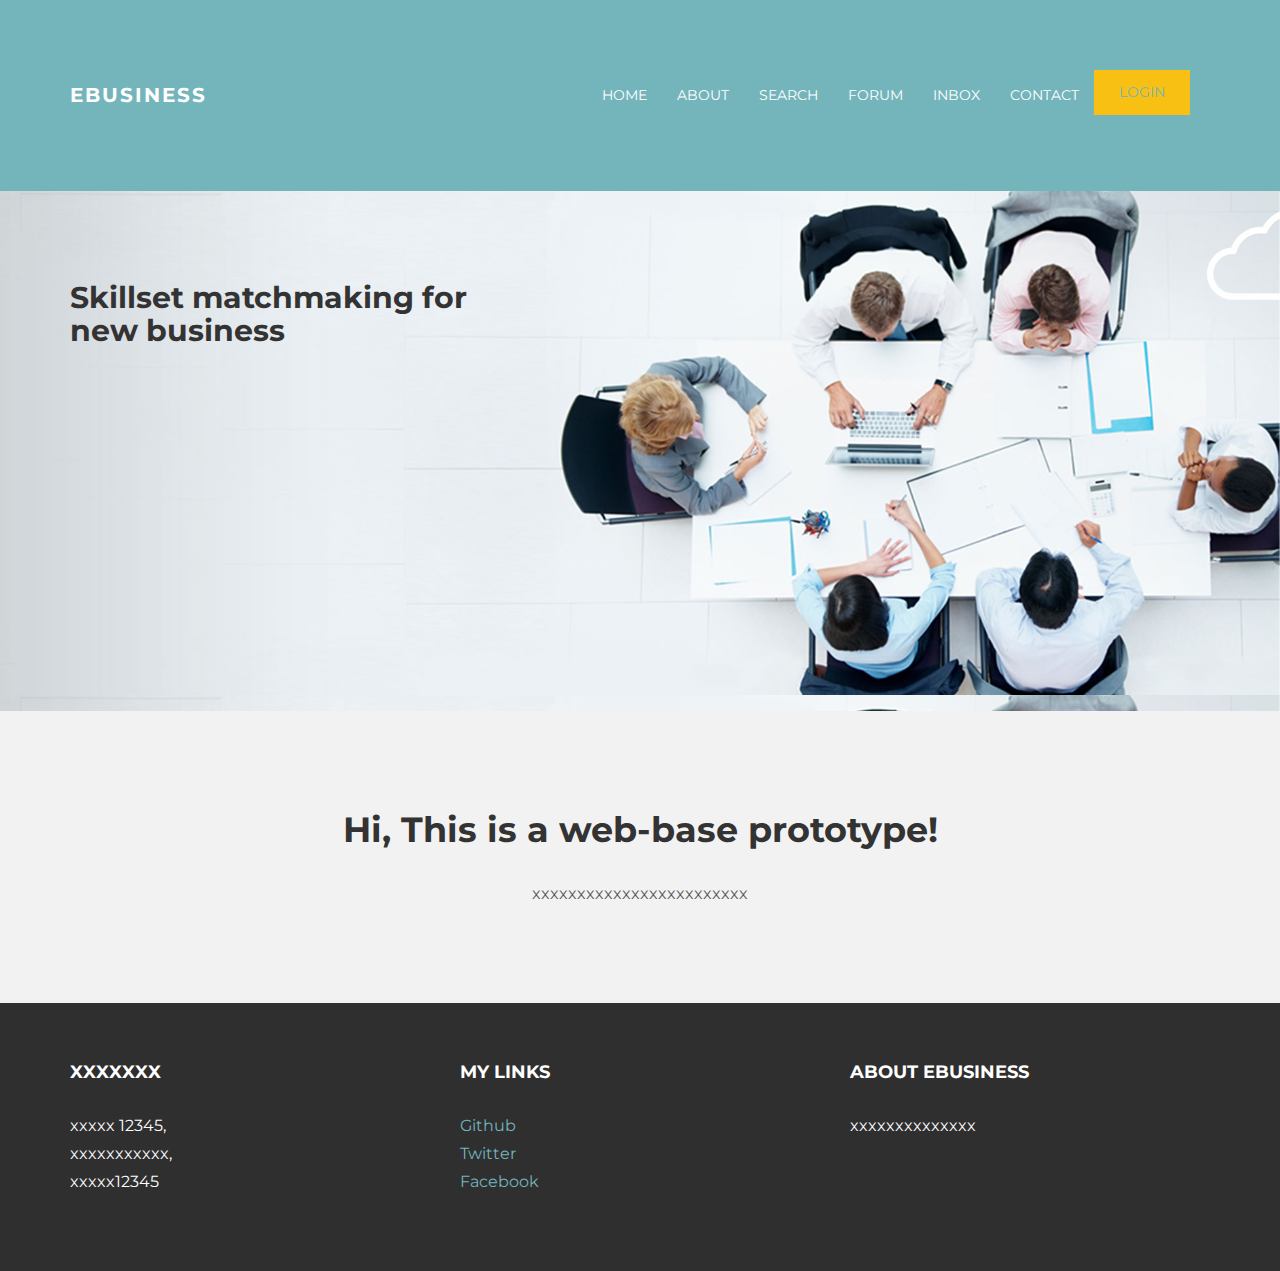
<file: index.html>
<!DOCTYPE html>
<html lang="en">
  <head>
    <meta charset="utf-8">
    <meta http-equiv="X-UA-Compatible" content="IE=edge">
    <meta name="viewport" content="width=device-width, initial-scale=1.0">
    <meta name="description" content="">
    <meta name="author" content="">
  

    <title>eBusiness - Team HighFive </title>

    <!-- Bootstrap core CSS -->
    <link href="css/bootstrap.css" rel="stylesheet">


    <!-- Custom styles for this template -->
    <link href="css/main.css" rel="stylesheet">
    <link href="css/button.css" rel="stylesheet">
    <link rel="stylesheet" href="css/set_4.css">

    <script src="https://code.jquery.com/jquery-1.10.2.min.js"></script>
    <script src="js/hover.zoom.js"></script>
    <script src="js/hover.zoom.conf.js"></script>

    <!-- HTML5 shim and Respond.js IE8 support of HTML5 elements and media queries -->
    <!--[if lt IE 9]>
      <script src="https://oss.maxcdn.com/libs/html5shiv/3.7.0/html5shiv.js"></script>
      <script src="https://oss.maxcdn.com/libs/respond.js/1.3.0/respond.min.js"></script>
    <![endif]-->
  </head>

  <body>

    <!-- Static navbar -->
    <div class="navbar navbar-inverse navbar-static-top">
      <div class="container">
        <div class="navbar-header">
          <button type="button" class="navbar-toggle" data-toggle="collapse" data-target=".navbar-collapse">
            <span class="icon-bar"></span>
            <span class="icon-bar"></span>
            <span class="icon-bar"></span>
          </button>
          <a class="navbar-brand" href="index.html">eBusiness</a>
        </div>
        <div class="navbar-collapse collapse">
          <ul class="nav navbar-nav navbar-right">
            <li><a href="index.html">Home</a></li>
            <li><a href="about.html">About</a></li>
            <li><a href="search.html">Search</a></li>
            <li><a href="#">Forum</a></li>
            <li><a href="#">Inbox</a></li>
            <li><a href="contact.html">Contact</a></li>
            <li><div class="set_4_button2 raised hoverable">
		  <div class="anim"></div>
		  <span><a href="login.html">Login</a>
		  </span> </div>
		</li>
          </ul>
        </div><!--/.nav-collapse -->

      </div>
    </div>


	<!-- +++++ Welcome Section +++++ -->

	<div id="showPic">
    	<div id="sentence">
    		<h2>Skillset matchmaking for new business</h2>
					
    	</div>
    </div>

	<div id="ww">
	    <div class="container">
			<div class="row">
				<div class="col-lg-8 col-lg-offset-2 centered">
					
					<h1>Hi, This is a web-base prototype!</h1>
					<p>xxxxxxxxxxxxxxxxxxxxxxxx</p>
				
				</div><!-- /col-lg-8 -->
			</div><!-- /row -->
	    </div> <!-- /container -->
	</div><!-- /ww -->
    
	
	
	
	<!-- +++++ Footer Section +++++ -->
	
	<div id="footer">
		<div class="container">
			<div class="row">
				<div class="col-lg-4">
					<h4>XXXXXXX</h4>
					<p>
						xxxxx 12345,<br/>
						xxxxxxxxxxx, <br/>
						xxxxx12345
					</p>
				</div><!-- /col-lg-4 -->
				
				<div class="col-lg-4">
					<h4>My Links</h4>
					<p>
						<a href="#">Github</a><br/>
						<a href="#">Twitter</a><br/>
						<a href="#">Facebook</a>
					</p>
				</div><!-- /col-lg-4 -->
				
				<div class="col-lg-4">
					<h4>About eBusiness</h4>
					<p>xxxxxxxxxxxxxx</p>
				</div><!-- /col-lg-4 -->
			
			</div>
		
		</div>
	</div>
	

    <!-- Bootstrap core JavaScript
    ================================================== -->
    <!-- Placed at the end of the document so the pages load faster -->
    <script src="js/bootstrap.min.js"></script>
  </body>
</html>
</file>
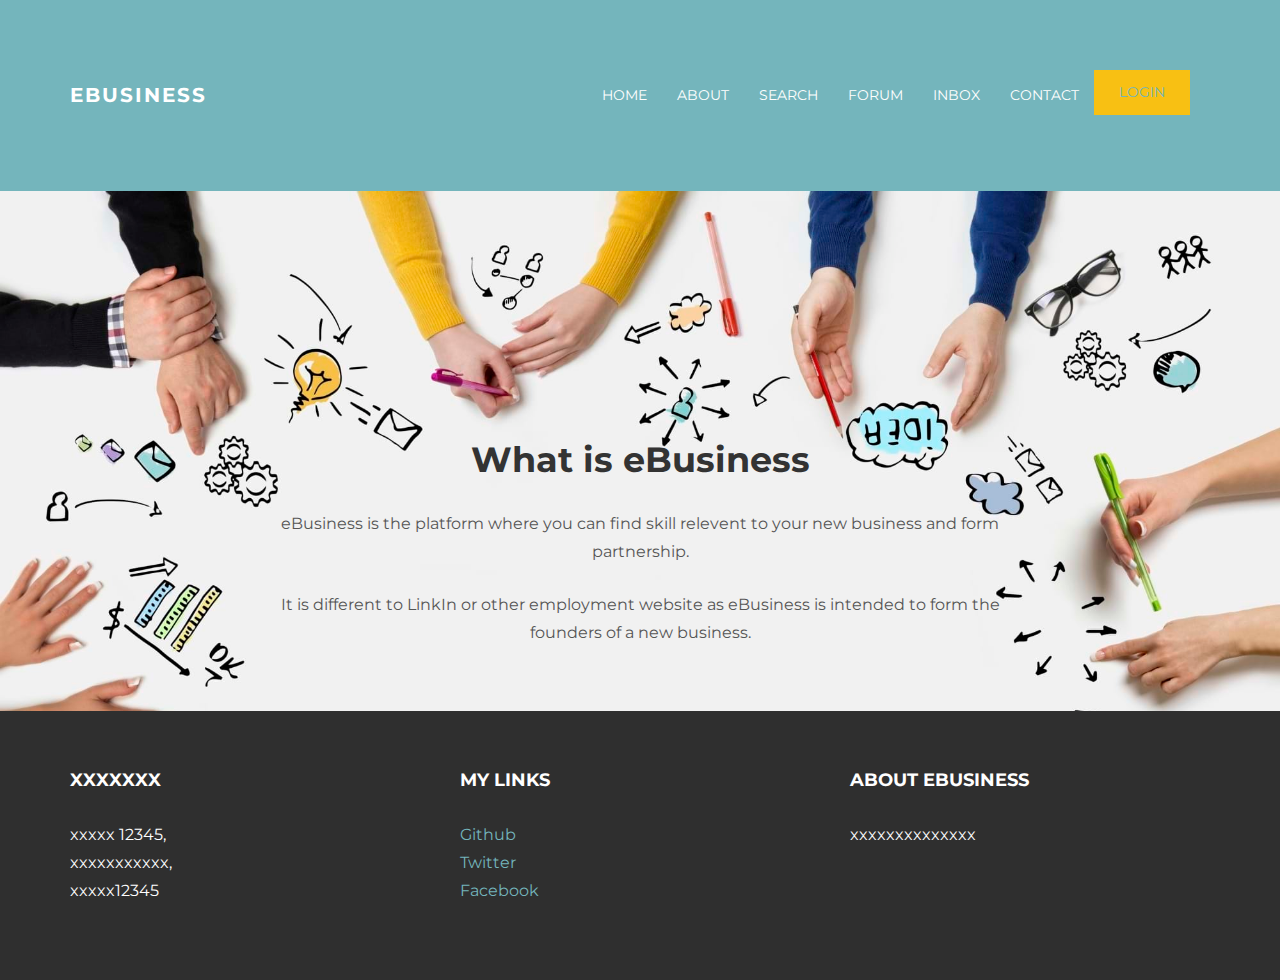
<file: about.html>
<!DOCTYPE html>
<html lang="en">
  <head>
    <meta charset="utf-8">
    <meta http-equiv="X-UA-Compatible" content="IE=edge">
    <meta name="viewport" content="width=device-width, initial-scale=1.0">
    <meta name="description" content="">
    <meta name="author" content="">
  

    <title>About Us </title>

    <!-- Bootstrap core CSS -->
    <link href="css/bootstrap.css" rel="stylesheet">


    <!-- Custom styles for this template -->
    <link href="css/main.css" rel="stylesheet">
    <link href="css/button.css" rel="stylesheet">
    <link rel="stylesheet" href="css/set_4.css">

    <script src="https://code.jquery.com/jquery-1.10.2.min.js"></script>
    <script src="js/hover.zoom.js"></script>
    <script src="js/hover.zoom.conf.js"></script>

    <!-- HTML5 shim and Respond.js IE8 support of HTML5 elements and media queries -->
    <!--[if lt IE 9]>
      <script src="https://oss.maxcdn.com/libs/html5shiv/3.7.0/html5shiv.js"></script>
      <script src="https://oss.maxcdn.com/libs/respond.js/1.3.0/respond.min.js"></script>
    <![endif]-->
  </head>

  <body>

    <!-- Static navbar -->
    <div class="navbar navbar-inverse navbar-static-top">
      <div class="container">
        <div class="navbar-header">
          <button type="button" class="navbar-toggle" data-toggle="collapse" data-target=".navbar-collapse">
            <span class="icon-bar"></span>
            <span class="icon-bar"></span>
            <span class="icon-bar"></span>
          </button>
          <a class="navbar-brand" href="index.html">eBusiness</a>
        </div>
        <div class="navbar-collapse collapse">
          <ul class="nav navbar-nav navbar-right">
            <li><a href="index.html">Home</a></li>
            <li><a href="about.html">About</a></li>
            <li><a href="search.html">Search</a></li>
            <li><a href="#">Forum</a></li>
            <li><a href="#">Inbox</a></li>
            <li><a href="contact.html">Contact</a></li>
            <li><div class="set_4_button2 raised hoverable">
		  <div class="anim"></div>
		  <a href="login.html">Login</a> </div>
		</li>
          </ul>
        </div><!--/.nav-collapse -->

      </div>
    </div>

	<!-- +++++ Welcome Section +++++ -->
	<div id="about">
	    <div class="container">
			<div class="row">
				<div class="col-lg-8 col-lg-offset-2 centered">
					<div style="padding-top: 220px;"></div>
					<h1>What is eBusiness</h1>
					<p>eBusiness is the platform where you can find skill relevent to your new business and form partnership.</p>
					<p>It is different to LinkIn or other employment website as eBusiness is intended to form the founders of a new business.</p>
				
				</div><!-- /col-lg-8 -->
			</div><!-- /row -->
	    </div> <!-- /container -->
	</div><!-- /ww -->
	
	
	
	
	<!-- +++++ Footer Section +++++ -->
	
	<div id="footer">
		<div class="container">
			<div class="row">
				<div class="col-lg-4">
					<h4>XXXXXXX</h4>
					<p>
						xxxxx 12345,<br/>
						xxxxxxxxxxx, <br/>
						xxxxx12345
					</p>
				</div><!-- /col-lg-4 -->
				
				<div class="col-lg-4">
					<h4>My Links</h4>
					<p>
						<a href="#">Github</a><br/>
						<a href="#">Twitter</a><br/>
						<a href="#">Facebook</a>
					</p>
				</div><!-- /col-lg-4 -->
				
				<div class="col-lg-4">
					<h4>About eBusiness</h4>
					<p>xxxxxxxxxxxxxx</p>
				</div><!-- /col-lg-4 -->
			
			</div>
		
		</div>
	</div>
	

    <!-- Bootstrap core JavaScript
    ================================================== -->
    <!-- Placed at the end of the document so the pages load faster -->
    <script src="js/bootstrap.min.js"></script>
  </body>
</html>
</file>
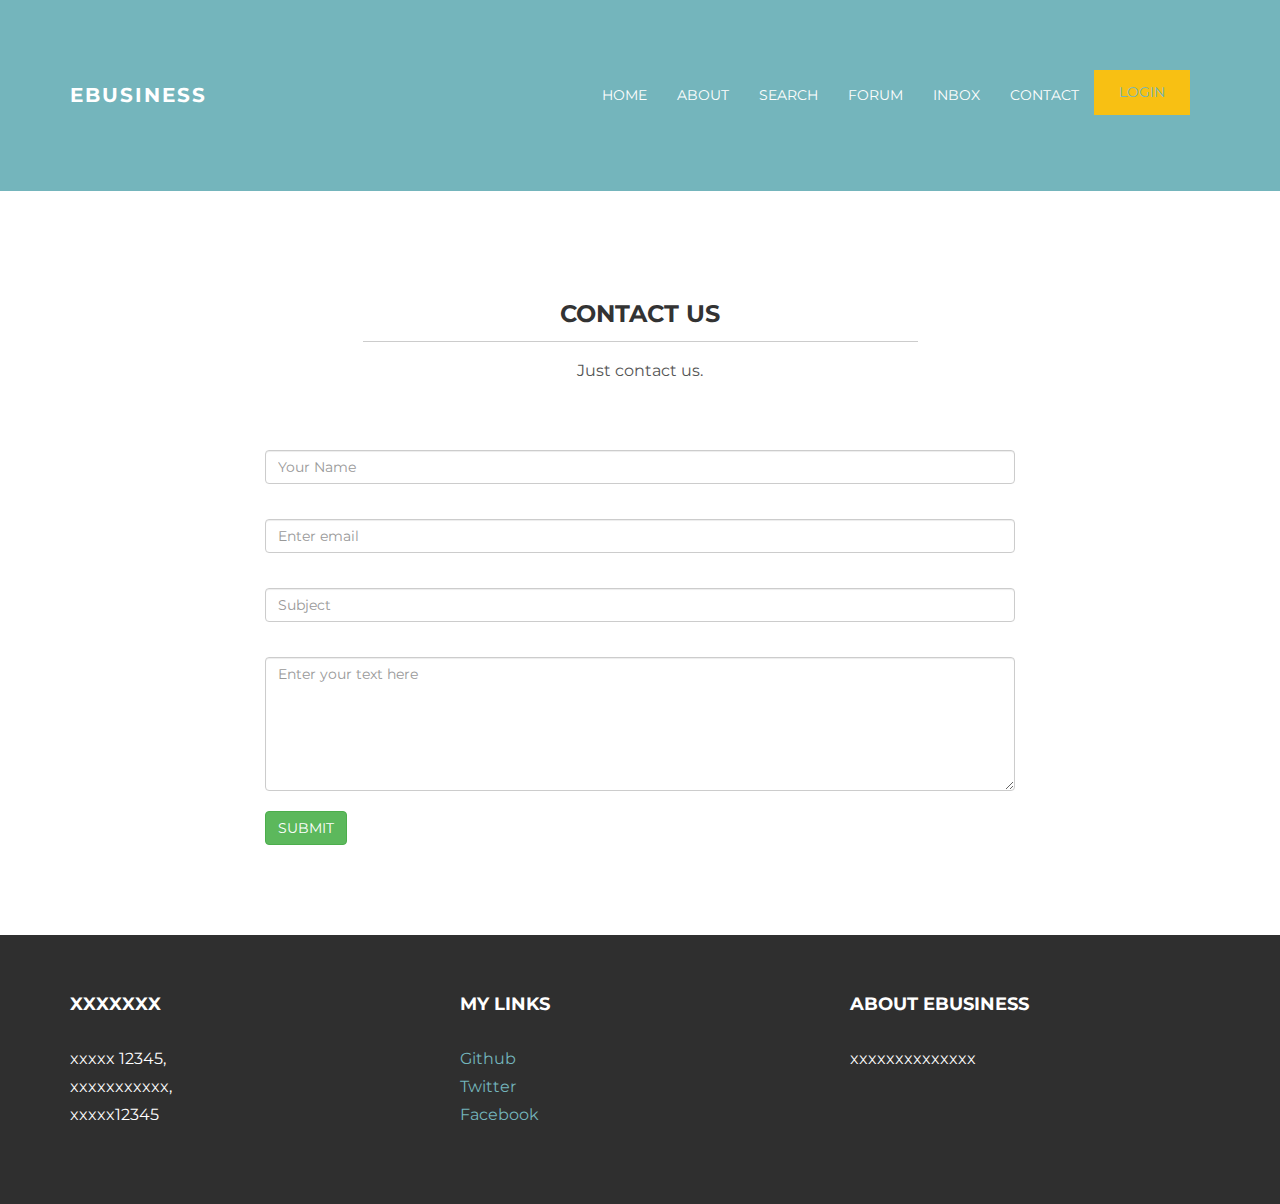
<file: contact.html>
<!DOCTYPE html>
<html lang="en">
  <head>
    <meta charset="utf-8">
    <meta http-equiv="X-UA-Compatible" content="IE=edge">
    <meta name="viewport" content="width=device-width, initial-scale=1.0">
    <meta name="description" content="">
    <meta name="author" content="">
  

    <title>Contact us </title>

    <!-- Bootstrap core CSS -->
    <link href="css/bootstrap.css" rel="stylesheet">


    <!-- Custom styles for this template -->
    <link href="css/main.css" rel="stylesheet">
    <link href="css/button.css" rel="stylesheet">
    <link rel="stylesheet" href="css/set_4.css">

    <script src="https://code.jquery.com/jquery-1.10.2.min.js"></script>
    <script src="js/hover.zoom.js"></script>
    <script src="js/hover.zoom.conf.js"></script>

    <!-- HTML5 shim and Respond.js IE8 support of HTML5 elements and media queries -->
    <!--[if lt IE 9]>
      <script src="https://oss.maxcdn.com/libs/html5shiv/3.7.0/html5shiv.js"></script>
      <script src="https://oss.maxcdn.com/libs/respond.js/1.3.0/respond.min.js"></script>
    <![endif]-->
  </head>

  <body>

    <!-- Static navbar -->
    <div class="navbar navbar-inverse navbar-static-top">
      <div class="container">
        <div class="navbar-header">
          <button type="button" class="navbar-toggle" data-toggle="collapse" data-target=".navbar-collapse">
            <span class="icon-bar"></span>
            <span class="icon-bar"></span>
            <span class="icon-bar"></span>
          </button>
          <a class="navbar-brand" href="index.html">eBusiness</a>
        </div>
        <div class="navbar-collapse collapse">
          <ul class="nav navbar-nav navbar-right">
            <li><a href="index.html">Home</a></li>
            <li><a href="about.html">About</a></li>
            <li><a href="#">Search</a></li>
            <li><a href="#">Forum</a></li>
            <li><a href="#">Inbox</a></li>
            <li><a href="contact.html">Contact</a></li>
            <li><div class="set_4_button2 raised hoverable">
		  <div class="anim"></div>
		  <a href="login.html">Login</a> </div>
		</li>
          </ul>
        </div><!--/.nav-collapse -->

      </div>
    </div>
	
	<!-- +++++ Contact Section +++++ -->
	
	<div class="container pt">
		<div class="row mt">
			<div class="col-lg-6 col-lg-offset-3 centered">
				<h3>CONTACT US</h3>
				<hr>
				<p>Just contact us.</p>
			</div>
		</div>
		<div class="row mt">	
			<div class="col-lg-8 col-lg-offset-2">
				<form role="form">
				  <div class="form-group">
				    <input type="name" class="form-control" id="NameInputEmail1" placeholder="Your Name">
				    <br>
				  </div>
				  <div class="form-group">
				    <input type="email" class="form-control" id="exampleInputEmail1" placeholder="Enter email">
				    <br>
				  </div>
				  <div class="form-group">
				    <input type="email" class="form-control" id="subjectEmail1" placeholder="Subject">
				    <br>
				  </div>
				  <textarea class="form-control" rows="6" placeholder="Enter your text here"></textarea>
				    <br>
				  <button type="submit" class="btn btn-success">SUBMIT</button>
				</form>    			
			</div>
		</div><!-- /row -->
	</div><!-- /container -->
	
	
	<!-- +++++ Footer Section +++++ -->
	
	<div id="footer">
		<div class="container">
			<div class="row">
				<div class="col-lg-4">
					<h4>XXXXXXX</h4>
					<p>
						xxxxx 12345,<br/>
						xxxxxxxxxxx, <br/>
						xxxxx12345
					</p>
				</div><!-- /col-lg-4 -->
				
				<div class="col-lg-4">
					<h4>My Links</h4>
					<p>
						<a href="#">Github</a><br/>
						<a href="#">Twitter</a><br/>
						<a href="#">Facebook</a>
					</p>
				</div><!-- /col-lg-4 -->
				
				<div class="col-lg-4">
					<h4>About eBusiness</h4>
					<p>xxxxxxxxxxxxxx</p>
				</div><!-- /col-lg-4 -->
			
			</div>
		
		</div>
	</div>
	

    <!-- Bootstrap core JavaScript
    ================================================== -->
    <!-- Placed at the end of the document so the pages load faster -->
    <script src="js/bootstrap.min.js"></script>
  </body>
</html>
</file>
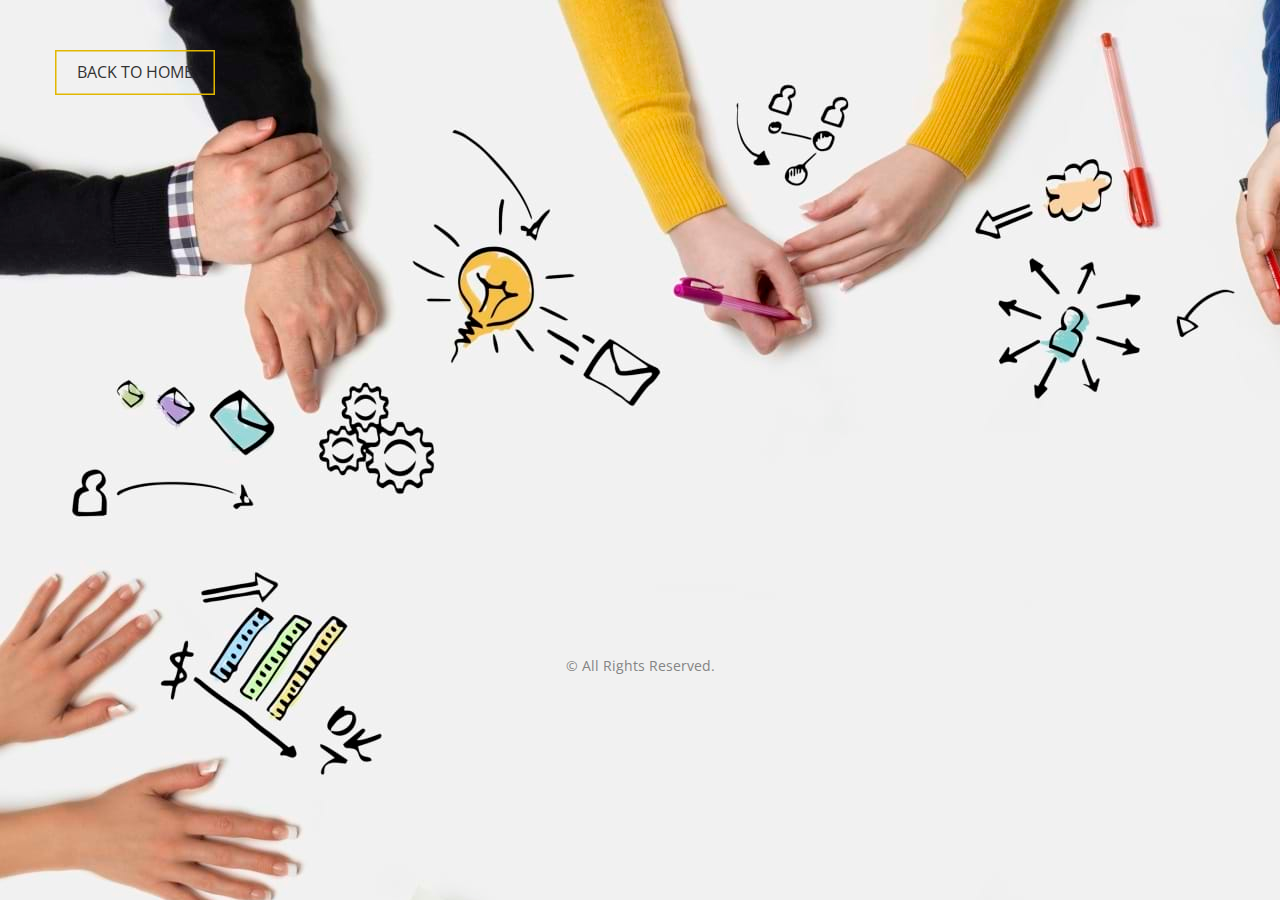
<file: forgot.html>
<!DOCTYPE html>
<!--[if lt IE 7]>      <html class="no-js lt-ie9 lt-ie8 lt-ie7"> <![endif]-->
<!--[if IE 7]>         <html class="no-js lt-ie9 lt-ie8"> <![endif]-->
<!--[if IE 8]>         <html class="no-js lt-ie9"> <![endif]-->
<!--[if gt IE 8]><!--> <html class="no-js"> <!--<![endif]-->
	<head>
	<meta charset="utf-8">
	<meta http-equiv="X-UA-Compatible" content="IE=edge">
	<title>Login</title>
	<meta name="viewport" content="width=device-width, initial-scale=1">
	

  	<!-- Facebook and Twitter integration -->
	<meta property="og:title" content=""/>
	<meta property="og:image" content=""/>
	<meta property="og:url" content=""/>
	<meta property="og:site_name" content=""/>
	<meta property="og:description" content=""/>
	<meta name="twitter:title" content="" />
	<meta name="twitter:image" content="" />
	<meta name="twitter:url" content="" />
	<meta name="twitter:card" content="" />

	<!-- Place favicon.ico and apple-touch-icon.png in the root directory -->

	<link href='https://fonts.googleapis.com/css?family=Open+Sans:400,700,300' rel='stylesheet' type='text/css'>
	
	<link rel="stylesheet" href="css/bootstrap.min.css">
	<link rel="stylesheet" href="css/animate.css">
	<link rel="stylesheet" href="css/style.css">
	<link rel="stylesheet" href="css/set_1.css">


	<!-- Modernizr JS -->
	<script src="js/modernizr-2.6.2.min.js"></script>
	<!-- FOR IE9 below -->
	<!--[if lt IE 9]>
	<script src="js/respond.min.js"></script>
	<![endif]-->

	</head>
	<body class="style-3">

		<div class="container">
			<div class="row">
			<div style="padding-top: 50px; ">
				<div class="container_odd">
	  <div class="set_container"> <a href="index.html" class="set_1_btn Vbtn-1"> <svg>
		<rect x="0" y="0" fill="none" width="100%" height="100%"></rect>
		</svg> Back to Home </a>
			</div>
				<div class="col-md-12 text-center">
					
				</div>
			</div>
			<div class="row">
				<div class="col-md-4 col-md-push-8">
					

					<!-- Start Sign In Form -->
					<form action="#" class="fh5co-form animate-box" data-animate-effect="fadeInRight">
						<h2>Forgot Password</h2>
						<div class="form-group">
							<div class="alert alert-success" role="alert">A email has been sent to your email address.</div>
						</div>
						<div class="form-group">
							<label for="email" class="sr-only">Email</label>
							<input type="email" class="form-control" id="email" placeholder="Email" autocomplete="off">
						</div>
						<div class="form-group">
							<p><a href="login.html">Sign In</a> or <a href="signUp.html">Sign Up</a></p>
						</div>
						<div class="form-group">
							<input type="submit" value="Send Email" class="btn btn-primary">
						</div>
					</form>
					<!-- END Sign In Form -->


				</div>
			</div>
			<div class="row" style="padding-top: 60px; clear: both;">
				<div class="col-md-12 text-center"><p><small>&copy; All Rights Reserved. </p></div>
			</div>
		</div>
	
	<!-- jQuery -->
	<script src="js/jquery.min.js"></script>
	<!-- Bootstrap -->
	<script src="js/bootstrap.min.js"></script>
	<!-- Placeholder -->
	<script src="js/jquery.placeholder.min.js"></script>
	<!-- Waypoints -->
	<script src="js/jquery.waypoints.min.js"></script>
	<!-- Main JS -->
	<script src="js/main.js"></script>

	</body>
</html>
</file>
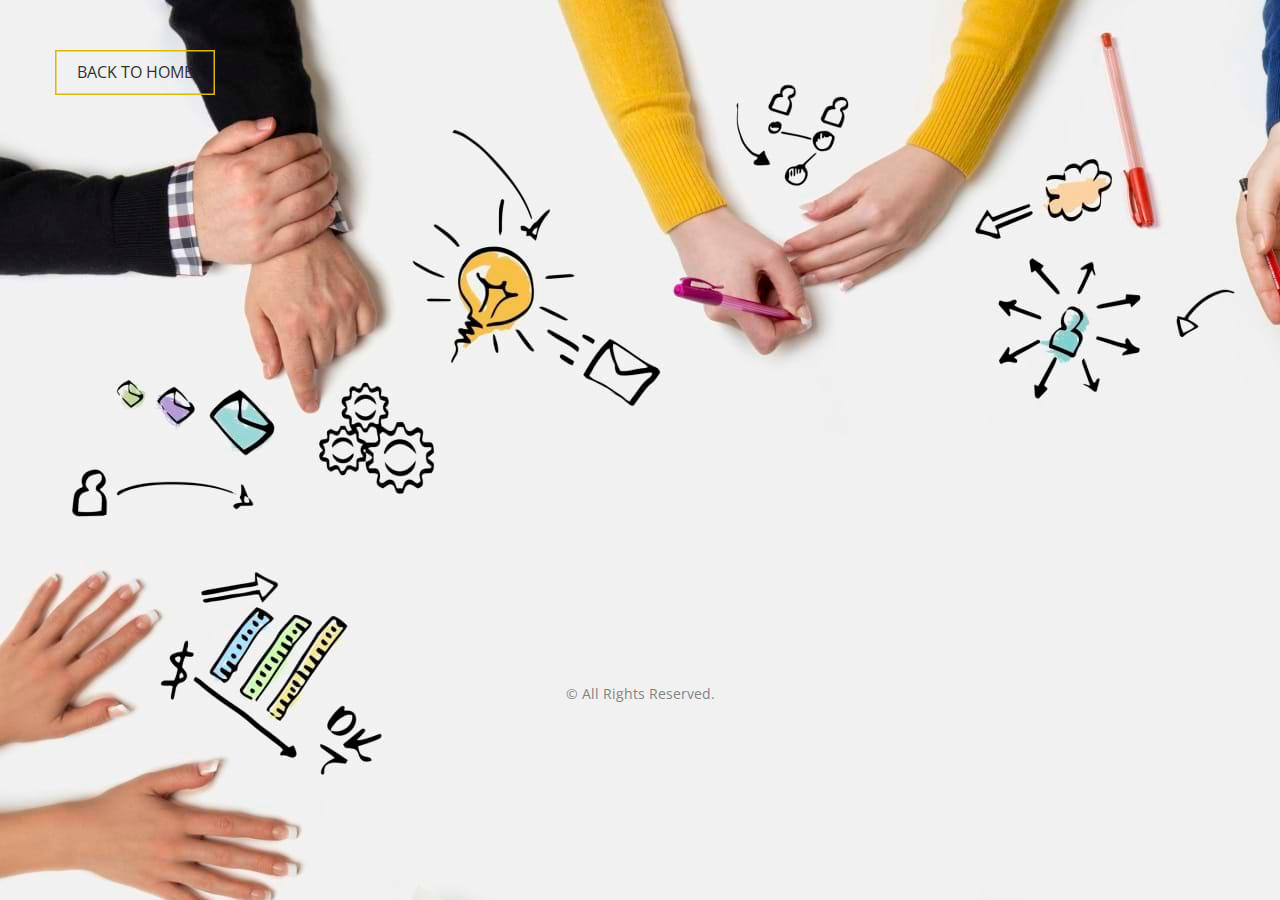
<file: login.html>
<!DOCTYPE html>
<!--[if lt IE 7]>      <html class="no-js lt-ie9 lt-ie8 lt-ie7"> <![endif]-->
<!--[if IE 7]>         <html class="no-js lt-ie9 lt-ie8"> <![endif]-->
<!--[if IE 8]>         <html class="no-js lt-ie9"> <![endif]-->
<!--[if gt IE 8]><!--> <html class="no-js"> <!--<![endif]-->
	<head>
	<meta charset="utf-8">
	<meta http-equiv="X-UA-Compatible" content="IE=edge">
	<title>Login</title>
	<meta name="viewport" content="width=device-width, initial-scale=1">
	

  	<!-- Facebook and Twitter integration -->
	<meta property="og:title" content=""/>
	<meta property="og:image" content=""/>
	<meta property="og:url" content=""/>
	<meta property="og:site_name" content=""/>
	<meta property="og:description" content=""/>
	<meta name="twitter:title" content="" />
	<meta name="twitter:image" content="" />
	<meta name="twitter:url" content="" />
	<meta name="twitter:card" content="" />

	<!-- Place favicon.ico and apple-touch-icon.png in the root directory -->

	<link href='https://fonts.googleapis.com/css?family=Open+Sans:400,700,300' rel='stylesheet' type='text/css'>
	
	<link rel="stylesheet" href="css/bootstrap.min.css">
	<link rel="stylesheet" href="css/animate.css">
	<link rel="stylesheet" href="css/style.css">
	<link rel="stylesheet" href="css/set_1.css">


	<!-- Modernizr JS -->
	<script src="js/modernizr-2.6.2.min.js"></script>
	<!-- FOR IE9 below -->
	<!--[if lt IE 9]>
	<script src="js/respond.min.js"></script>
	<![endif]-->

	</head>
	<body class="style-3">

		<div class="container">
			<div class="row">
			<div style="padding-top: 50px; ">
				<div class="container_odd">
	  <div class="set_container"> <a href="index.html" class="set_1_btn Vbtn-1"> <svg>
		<rect x="0" y="0" fill="none" width="100%" height="100%"></rect>
		</svg> Back to Home </a>
			</div>
				<div class="col-md-12 text-center">
					
				</div>
			</div>
			<div class="row">
				<div class="col-md-4 col-md-push-8">
					

					<!-- Start Sign In Form -->
					<form action="#" class="fh5co-form animate-box" data-animate-effect="fadeInRight">
						<h2>Sign In</h2>
						<div class="form-group">
							<label for="username" class="sr-only">Username</label>
							<input type="text" class="form-control" id="username" placeholder="Username" autocomplete="off">
						</div>
						<div class="form-group">
							<label for="password" class="sr-only">Password</label>
							<input type="password" class="form-control" id="password" placeholder="Password" autocomplete="off">
						</div>
						<div class="form-group">
							<label for="remember"><input type="checkbox" id="remember"> Remember Me</label>
						</div>
						<div class="form-group">
							<p>Not registered? <a href="sign-up3.html">Sign Up</a> | <a href="forgot3.html">Forgot Password?</a></p>
						</div>
						<div class="form-group">
							<input type="submit" value="Sign In" class="btn btn-primary">
						</div>
					</form>
					<!-- END Sign In Form -->


				</div>
			</div>
			<div class="row" style="padding-top: 60px; clear: both;">
				<div class="col-md-12 text-center"><p><small>&copy; All Rights Reserved. </p></div>
			</div>
		</div>
	
	<!-- jQuery -->
	<script src="js/jquery.min.js"></script>
	<!-- Bootstrap -->
	<script src="js/bootstrap.min.js"></script>
	<!-- Placeholder -->
	<script src="js/jquery.placeholder.min.js"></script>
	<!-- Waypoints -->
	<script src="js/jquery.waypoints.min.js"></script>
	<!-- Main JS -->
	<script src="js/main.js"></script>

	</body>
</html>
</file>
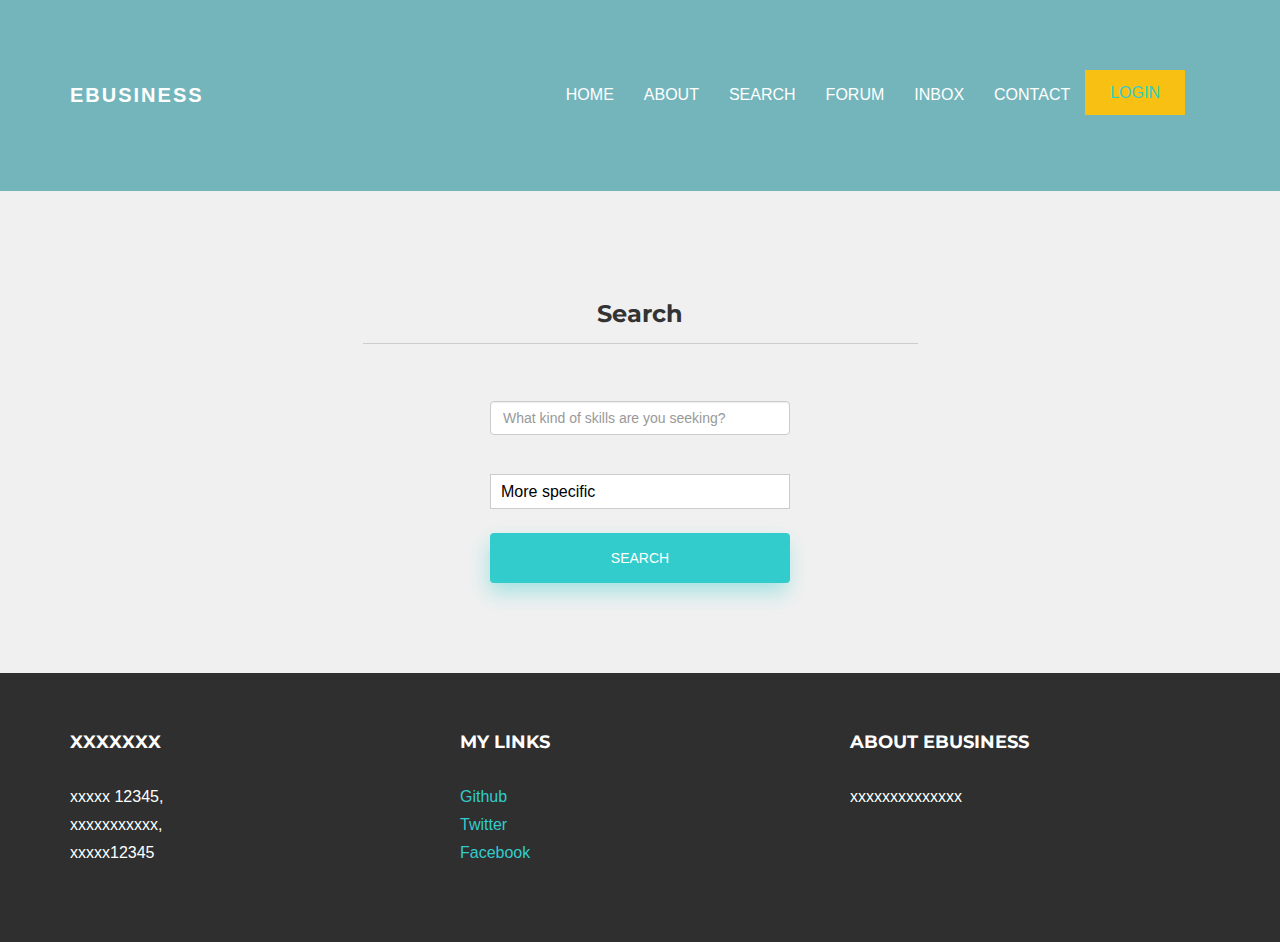
<file: search.html>
<!DOCTYPE html>
<html lang="en">
  <head>
    <meta charset="utf-8">
    <meta http-equiv="X-UA-Compatible" content="IE=edge">
    <meta name="viewport" content="width=device-width, initial-scale=1.0">
    <meta name="description" content="">
    <meta name="author" content="">
  

    <title>Search</title>

    <!-- Bootstrap core CSS -->
    <link href="css/bootstrap.css" rel="stylesheet">


    <!-- Custom styles for this template -->
    <link href="css/main.css" rel="stylesheet">
    <link href="css/button.css" rel="stylesheet">
    <link rel="stylesheet" href="css/set_4.css">
    
	<link rel="stylesheet" href="css/animate.css">
	<link rel="stylesheet" href="css/style.css">
	<link rel="stylesheet" href="css/select.css">

	<link rel="stylesheet" href="css/searchStyle.css">

    <script src="https://code.jquery.com/jquery-1.10.2.min.js"></script>
    <script src="js/hover.zoom.js"></script>
    <script src="js/hover.zoom.conf.js"></script>

    <!-- HTML5 shim and Respond.js IE8 support of HTML5 elements and media queries -->
    <!--[if lt IE 9]>
      <script src="https://oss.maxcdn.com/libs/html5shiv/3.7.0/html5shiv.js"></script>
      <script src="https://oss.maxcdn.com/libs/respond.js/1.3.0/respond.min.js"></script>
    <![endif]-->
  </head>

  <body>

    <!-- Static navbar -->
    <div class="navbar navbar-inverse navbar-static-top">
      <div class="container">
        <div class="navbar-header">
          <button type="button" class="navbar-toggle" data-toggle="collapse" data-target=".navbar-collapse">
            <span class="icon-bar"></span>
            <span class="icon-bar"></span>
            <span class="icon-bar"></span>
          </button>
          <a class="navbar-brand" href="index.html">eBusiness</a>
        </div>
        <div class="navbar-collapse collapse">
          <ul class="nav navbar-nav navbar-right">
            <li><a href="index.html">Home</a></li>
            <li><a href="about.html">About</a></li>
            <li><a href="search.html">Search</a></li>
            <li><a href="#">Forum</a></li>
            <li><a href="#">Inbox</a></li>
            <li><a href="contact.html">Contact</a></li>
            <li><div class="set_4_button2 raised hoverable">
		  <div class="anim"></div>
		  <span><a href="login.html">Login</a>
		  </span> </div>
		</li>
          </ul>
        </div><!--/.nav-collapse -->

      </div>
    </div>
    


<!-- +++++ search Section +++++ -->
	
	<div class="container pt">
		<div class="row mt">
			<div class="col-lg-6 col-lg-offset-3 centered">
				<h3>Search</h3>
				<hr>
			</div>
		</div>
		<div class="row mt">	
			<div class="col-lg-8 col-lg-offset-2">
				<form role="form">
				  <div class="form-group">
				    <input type="name" class="form-control" id="NameInputEmail1" placeholder="What kind of skills are you seeking?"/>
				    <br>
				  </div>
				  <div class="forin-group" style="background: white;">
					<select name="skills" id="parent">
						<option value="non" selected="non" >More specific</option>
    					<option value="Python">Python</option>
    					<option value="Java">Java</option>
    					<option value="C#">C#</option>
    					<option value="C++">C++</option>
    					<option value="Ruby">Ruby</option>
    					<option value="SQL">SQL</option>
					</select>
					<br>
				  </div>
				    <br>
				    <div style="text-align: center;">
				    	<input type="submit" value="SEARCH" class="btn btn-primary" style="width: 100%">
				    </div>
				  
				</form>    			
			</div>
		</div><!-- /row -->
	</div><!-- /container -->


<!-- +++++ Footer Section +++++ -->
	
	<div id="footer">
		<div class="container">
			<div class="row">
				<div class="col-lg-4">
					<h4>XXXXXXX</h4>
					<p>
						xxxxx 12345,<br/>
						xxxxxxxxxxx, <br/>
						xxxxx12345
					</p>
				</div><!-- /col-lg-4 -->
				
				<div class="col-lg-4">
					<h4>My Links</h4>
					<p>
						<a href="#">Github</a><br/>
						<a href="#">Twitter</a><br/>
						<a href="#">Facebook</a>
					</p>
				</div><!-- /col-lg-4 -->
				
				<div class="col-lg-4">
					<h4>About eBusiness</h4>
					<p>xxxxxxxxxxxxxx</p>
				</div><!-- /col-lg-4 -->
			
			</div>
		
		</div>
	</div>
	

    <!-- Bootstrap core JavaScript
    ================================================== -->
    <!-- Placed at the end of the document so the pages load faster -->
    <script src="js/bootstrap.min.js"></script>
  </body>
</html>
</file>
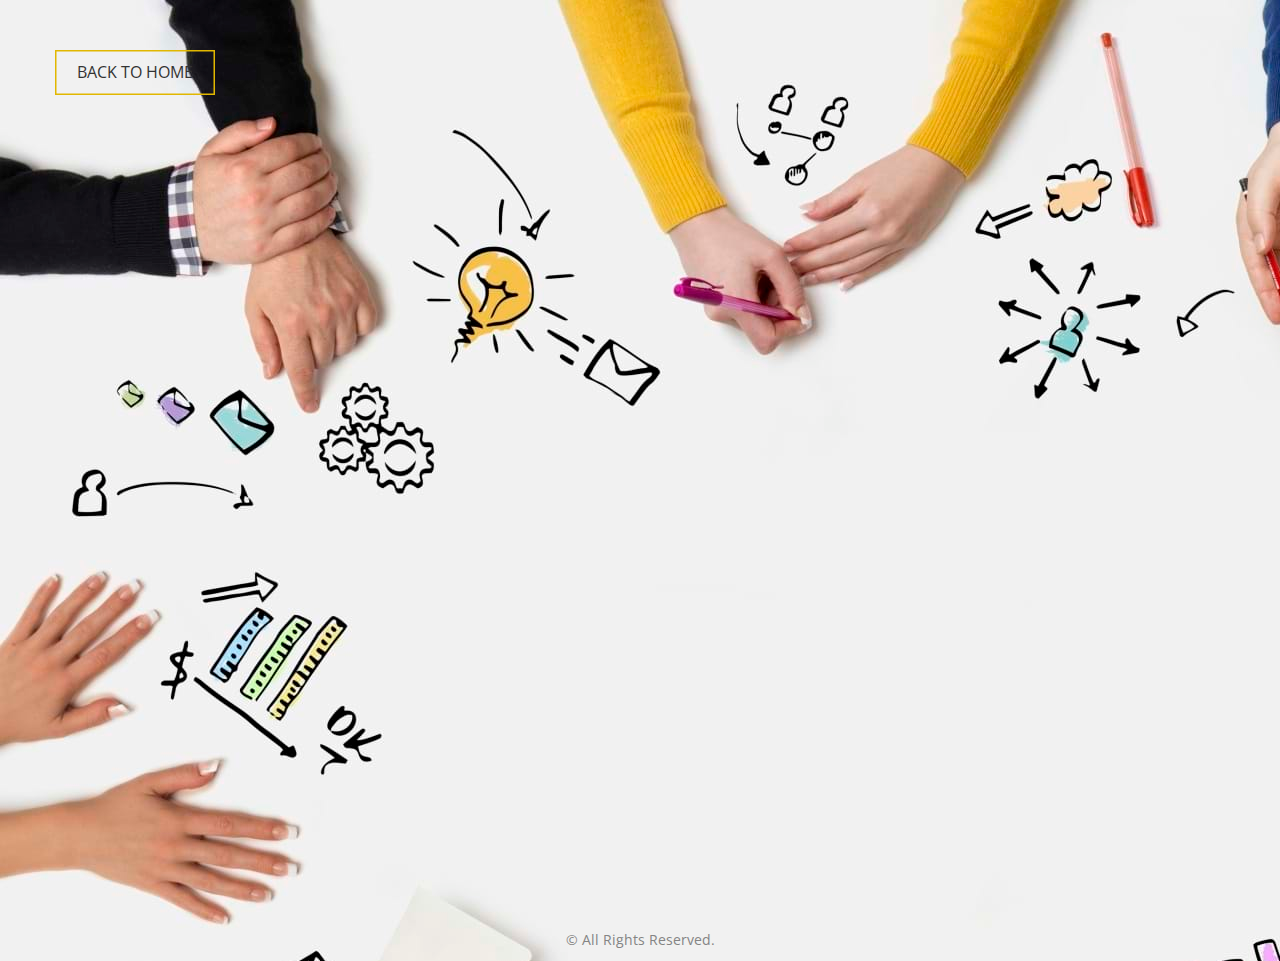
<file: signUp.html>
<!DOCTYPE html>
<!--[if lt IE 7]>      <html class="no-js lt-ie9 lt-ie8 lt-ie7"> <![endif]-->
<!--[if IE 7]>         <html class="no-js lt-ie9 lt-ie8"> <![endif]-->
<!--[if IE 8]>         <html class="no-js lt-ie9"> <![endif]-->
<!--[if gt IE 8]><!--> <html class="no-js"> <!--<![endif]-->
	<head>
	<meta charset="utf-8">
	<meta http-equiv="X-UA-Compatible" content="IE=edge">
	<title>Login</title>
	<meta name="viewport" content="width=device-width, initial-scale=1">
	

  	<!-- Facebook and Twitter integration -->
	<meta property="og:title" content=""/>
	<meta property="og:image" content=""/>
	<meta property="og:url" content=""/>
	<meta property="og:site_name" content=""/>
	<meta property="og:description" content=""/>
	<meta name="twitter:title" content="" />
	<meta name="twitter:image" content="" />
	<meta name="twitter:url" content="" />
	<meta name="twitter:card" content="" />

	<!-- Place favicon.ico and apple-touch-icon.png in the root directory -->

	<link href='https://fonts.googleapis.com/css?family=Open+Sans:400,700,300' rel='stylesheet' type='text/css'>
	
	<link rel="stylesheet" href="css/bootstrap.min.css">
	<link rel="stylesheet" href="css/animate.css">
	<link rel="stylesheet" href="css/style.css">
	<link rel="stylesheet" href="css/set_1.css">


	<!-- Modernizr JS -->
	<script src="js/modernizr-2.6.2.min.js"></script>
	<!-- FOR IE9 below -->
	<!--[if lt IE 9]>
	<script src="js/respond.min.js"></script>
	<![endif]-->

	</head>
	<body class="style-3">

		<div class="container">
			<div class="row">
			<div style="padding-top: 50px; ">
				<div class="container_odd">
	  <div class="set_container"> <a href="index.html" class="set_1_btn Vbtn-1"> <svg>
		<rect x="0" y="0" fill="none" width="100%" height="100%"></rect>
		</svg> Back to Home </a>
			</div>
				<div class="col-md-12 text-center">
					
				</div>
			</div>
			<div class="row">
				<div class="col-md-4 col-md-push-8">
					

					<!-- Start Sign In Form -->
					<form action="#" class="fh5co-form animate-box" data-animate-effect="fadeInRight">
						<h2>Sign Up</h2>
						<div class="form-group">
							<div class="alert alert-success" role="alert">Your info has been saved.</div>
						</div>
						<div class="form-group">
							<label for="name" class="sr-only">Name</label>
							<input type="text" class="form-control" id="name" placeholder="Name" autocomplete="off">
						</div>
						<div class="form-group">
							<label for="email" class="sr-only">Email</label>
							<input type="email" class="form-control" id="email" placeholder="Email" autocomplete="off">
						</div>
						<div class="form-group">
							<label for="password" class="sr-only">Password</label>
							<input type="password" class="form-control" id="password" placeholder="Password" autocomplete="off">
						</div>
						<div class="form-group">
							<label for="re-password" class="sr-only">Re-enter Password</label>
							<input type="password" class="form-control" id="re-password" placeholder="Re-enter Password" autocomplete="off">
						</div>
						<div class="form-group">
							<label for="remember"><input type="checkbox" id="remember"> Remember Me</label>
						</div>
						<div class="form-group">
							<p>Already registered? <a href="login.html">Sign In</a></p>
						</div>
						<div class="form-group">
							<input type="submit" value="Sign Up" class="btn btn-primary">
						</div>
					</form>
					<!-- END Sign In Form -->


				</div>
			</div>
			<div class="row" style="padding-top: 60px; clear: both;">
				<div class="col-md-12 text-center"><p><small>&copy; All Rights Reserved. </p></div>
			</div>
		</div>
	
	<!-- jQuery -->
	<script src="js/jquery.min.js"></script>
	<!-- Bootstrap -->
	<script src="js/bootstrap.min.js"></script>
	<!-- Placeholder -->
	<script src="js/jquery.placeholder.min.js"></script>
	<!-- Waypoints -->
	<script src="js/jquery.waypoints.min.js"></script>
	<!-- Main JS -->
	<script src="js/main.js"></script>

	</body>
</html>
</file>
<file: css/main.css>
@import url(http://fonts.googleapis.com/css?family=Montserrat:400,700);

body {
  	background-color: #ffffff;
  	font-family: 'Montserrat', sans-serif;
    font-weight: 400;
    font-size: 14px;
    color: #555555;

    -webkit-font-smoothing: antialiased;
    -webkit-overflow-scrolling: touch;
}

/* Titles */
h1, h2, h3, h4, h5, h6 {
	font-family: 'Montserrat', sans-serif;
    font-weight: 700;
    color: #333;
}

h1 {
	font-size: 35px;
	margin-top: 30px;
	margin-bottom: 30px;
}



/* Paragraph & Typographic */
p {
    line-height: 28px;
    margin-bottom: 25px;
    font-size: 16px;
}

.centered {
    text-align: center;
}

/* Links */
a {
    color: #74b5bc;
    word-wrap: break-word;

    -webkit-transition: color 0.1s ease-in, background 0.1s ease-in;
    -moz-transition: color 0.1s ease-in, background 0.1s ease-in;
    -ms-transition: color 0.1s ease-in, background 0.1s ease-in;
    -o-transition: color 0.1s ease-in, background 0.1s ease-in;
    transition: color 0.1s ease-in, background 0.1s ease-in;
}

a:hover,
a:focus {
    color: #7b7b7b;
    text-decoration: none;
    outline: 0;
}

a:before,
a:after {
    -webkit-transition: color 0.1s ease-in, background 0.1s ease-in;
    -moz-transition: color 0.1s ease-in, background 0.1s ease-in;
    -ms-transition: color 0.1s ease-in, background 0.1s ease-in;
    -o-transition: color 0.1s ease-in, background 0.1s ease-in;
    transition: color 0.1s ease-in, background 0.1s ease-in;
}

 hr {
    display: block;
    height: 1px;
    border: 0;
    border-top: 1px solid #ccc;
    margin: 1em 0;
    padding: 0;
}

.copyrights{
	text-indent:-9999px;
	height:0;
	line-height:0;
	font-size:0;
	overflow:hidden;
}

.navbar {
	text-transform: uppercase;
	margin-bottom: 0px;
}

.navbar-inverse {
	padding-bottom: 70px;
	padding-top: 70px;
}

.navbar-inverse {
	background-color: #74b5bc;
	border-color: #74b5bc;
}

.navbar-inverse .navbar-nav > li > a {
	color: white;
}

.navbar-inverse .navbar-nav > li > a:hover {
	color: #222222;
}

.navbar-brand {
	font-weight: 700;
	font-size: 20px;
	letter-spacing: 2px;
}

.navbar-inverse .navbar-brand {
	color: white;
}

.navbar-inverse .navbar-toggle {
	border-color: transparent;
}

.progress-bar-theme {
  background-color: #1abc9c;
}


/* Helpers */

.mt {
	margin-top: 40px;
	margin-bottom: 40px;
}

.pt {
	padding-top: 50px;
	padding-bottom: 50px;
}


/* +++++ WRAP SECTIONS +++++ */

#showPic {
	width: 100%;
	height: 520px;
	background-image: url("../img/img1.jpg");

	-moz-background-size:contain;
	-webkit-background-size:contain;
	-o-background-size:contain;
	background-size:contain;
}

#sentence {
	padding-top: 70px;
	padding-left: 70px;
	padding-bottom: 70px;
	text-align: left;
	width: 500px;
}

#ww {
	padding-top: 70px;
	padding-bottom: 70px;
	background-color: #f2f2f2;
}

#about {
	width: 100%;
	height: 520px;
	background-image: url("../img/business.jpg");

	-moz-background-size:cover;
	-webkit-background-size:cover;
	-o-background-size:cover;
	background-size:cover;

	
	
}


#footer {
	background-color: #2f2f2f;
	padding-top: 50px;
	padding-bottom: 50px; 
}

#footer p {
	color: white;
}

#footer h4 {
	color: white;
	text-transform: uppercase;
	padding-bottom: 20px;
}


/* +++++ Color Wraps / Blog Page +++++ */

#grey {
	padding-top: 60px;
	padding-bottom: 60px;
	background-color: #f2f2f2;
}

#white {
	padding-top: 60px;
	padding-bottom: 60px;
	background-color: #ffffff;
}



/* Blog Date*/
bd {
	font-size: 12px;
	text-transform: uppercase;
	color: #d2d2d2;
	font-weight: 700;
}

/* Blog Author*/
ba {
	font-size: 12px;
	text-transform: uppercase;
}

/* Blog Quote */
.bq {
	font-size: 22px;
	padding-top: 30px;
}

/* Blog Tags */
bt {
	font-size: 12px;
}

/* ================== PORTFOLIO IMAGES HOVER EFFECT ================== */
/* Effects also are controled by hover.zoom.js */
.zoom { 
    display:block; 
    position:relative; 
    overflow:hidden; 
    background:transparent url(../img/loader.gif) no-repeat center;
}


    .zoomOverlay {
        position:absolute;
        top:0; left:0;
        bottom:0; right:0;
        display:none;
        background-image:url(../img/zoom.png);
        background-repeat:no-repeat;
        background-position:center;
    }

.zoom2 {
	opacity: 1;
}

.zoom2:hover {
	opacity: 0.5;
}

/* glyphicon Configuration */

.glyphicon {
	font-size: 40px;
	color: #1abc9c;
}
</file>
<file: css/button.css>
.holder {
  width: 100%;
}

a.animBtn:link, a.animBtn:visited {
  position: relative;
  display: block;
  width: 180px;
  margin: 30px auto 0;
  padding: 14px 15px;
  border: 2px solid #fff;
  background: rgba(255, 255, 255, 0.2);
  color: #fff;
  text-align: center;
  text-decoration: none;
  text-transform: uppercase;
  overflow: hidden;
  letter-spacing: .08em;
  /*text-shadow: 0 0 1px rgba(0, 0, 0, 0.2), 0 1px 0 rgba(0, 0, 0, 0.2);*/
  text-shadow:0 1px 1px rgba(0,0,0,0.2);
  -webkit-transition: all .3s ease;
  -moz-transition: all .3s ease;
  -o-transition: all .3s ease;
  transition: all .3s ease;
}
a.animBtn:link:after, a.animBtn:visited:after {
  content: "";
  position: absolute;
  background: none repeat scroll 0 0 #fff;
  height: 0%;
  left: 50%;
  top: 50%;
  width: 100%;
  z-index: -1;
  -webkit-transition: all .3s ease 0s;
  -moz-transition: all .3s ease 0s;
  -o-transition: all .3s ease 0s;
  transition: all .3s ease 0s;
}
a.animBtn:link:hover, a.animBtn:visited:hover {
  color: #333;
  text-shadow: none;
}
a.animBtn:link:hover:after, a.animBtn:visited:hover:after {
  height: 420%;
}

a.animBtn.themeA:after {
  -moz-transform: translateX(-50%) translateY(-50%) rotate(-45deg);
  -ms-transform: translateX(-50%) translateY(-50%) rotate(-45deg);
  -webkit-transform: translateX(-50%) translateY(-50%) rotate(-45deg);
  transform: translateX(-50%) translateY(-50%) rotate(-45deg);
}
a.animBtn.themeB:after {
  -moz-transform: translateX(-50%) translateY(-50%) rotate(45deg);
  -ms-transform: translateX(-50%) translateY(-50%) rotate(45deg);
  -webkit-transform: translateX(-50%) translateY(-50%) rotate(45deg);
  transform: translateX(-50%) translateY(-50%) rotate(45deg);
}
a.animBtn.themeC:after {
  opacity: .5;
  -moz-transform: translateX(-50%) translateY(-50%);
  -ms-transform: translateX(-50%) translateY(-50%);
  -webkit-transform: translateX(-50%) translateY(-50%);
  transform: translateX(-50%) translateY(-50%);
}
a.animBtn.themeC:hover:after {
  height: 140%;
  opacity: 1;
}
a.animBtn.themeD:after {
  width: 0%;
  border-radius: 50%;
  opacity: .5;
  -moz-transform: translateX(-50%) translateY(-50%);
  -ms-transform: translateX(-50%) translateY(-50%);
  -webkit-transform: translateX(-50%) translateY(-50%);
  transform: translateX(-50%) translateY(-50%);
}
a.animBtn.themeD:hover:after {
  height: 450%;
  width: 110%;
  opacity: 1;
}
</file>
<file: css/set_4.css>
.set_4_button1 {
  position: relative;
  font-weight: 400;
  text-align: center;
  width: auto;
  float:left;
  padding:0 25px;
  line-height:45px;
  border:1px solid #fff;
  overflow: hidden;
  position: relative;
  z-index: 0;
  cursor: pointer;
  color:#FFF;
  margin-right: 2.5em;
}
.set_4_button1.raised {
  -moz-transition: all 0.1s;
  -o-transition: all 0.1s;
  -webkit-transition: all 0.1s;
  transition: all 0.1s;
  background: #666666;
}
.set_4_button1.raised:active {
  background: #515151;
  box-shadow: 0px 1px 1px #063e6b;
}
.anim {
  -moz-transform: translateY(-50%) translateX(-50%);
  -ms-transform: translateY(-50%) translateX(-50%);
  -webkit-transform: translateY(-50%) translateX(-50%);
  transform: translateY(-50%) translateX(-50%);
  position: absolute;
  top: 50%;
  left: 50%;
  z-index: -1;
}
.anim:before {
  position: relative;
  content: '';
  display: block;
  margin-top: 100%;
}
.anim:after {
  content: '';
  position: absolute;
  top: 0;
  bottom: 0;
  left: 0;
  right: 0;
  border-radius: 50%;
}

.clickable .toggle:checked + .anim {
  -moz-animation: anim-in 0.75s;
  -webkit-animation: anim-in 0.75s;
  animation: anim-in 0.75s;
}
.clickable .toggle:checked + .anim:after {
  -moz-animation: anim-in-pseudo 0.75s;
  -webkit-animation: anim-in-pseudo 0.75s;
  animation: anim-in-pseudo 0.75s;
}
.clickable .toggle:not(:checked) + .anim {
  -moz-animation: anim-out 0.75s;
  -webkit-animation: anim-out 0.75s;
  animation: anim-out 0.75s;
}
.clickable .toggle:not(:checked) + .anim:after {
  -moz-animation: anim-out-pseudo 0.75s;
  -webkit-animation: anim-out-pseudo 0.75s;
  animation: anim-out-pseudo 0.75s;
}

.hoverable:hover > .anim {
  -moz-animation: anim-out 0.75s;
  -webkit-animation: anim-out 0.75s;
  animation: anim-out 0.75s;
}
.hoverable:hover > .anim:after {
  -moz-animation: anim-out-pseudo 0.75s;
  -webkit-animation: anim-out-pseudo 0.75s;
  animation: anim-out-pseudo 0.75s;
}
@-webkit-keyframes anim-in {
  0% {
    width: 0%;
  }
  100% {
    width: 100%;
  }
}
@-moz-keyframes anim-in {
  0% {
    width: 0%;
  }
  100% {
    width: 100%;
  }
}
@-ms-keyframes anim-in {
  0% {
    width: 0%;
  }
  100% {
    width: 100%;
  }
}
@keyframes anim-in {
  0% {
    width: 0%;
  }
  100% {
    width: 100%;
  }
}
@-webkit-keyframes anim-in-pseudo {
  0% {
    background: rgba(0, 0, 0, 0.25);
  }
  100% {
    background: transparent;
  }
}
@-moz-keyframes anim-in-pseudo {
  0% {
    background: rgba(0, 0, 0, 0.25);
  }
  100% {
    background: transparent;
  }
}
@-ms-keyframes anim-in-pseudo {
  0% {
    background: rgba(0, 0, 0, 0.25);
  }
  100% {
    background: transparent;
  }
}
@keyframes anim-in-pseudo {
  0% {
    background: rgba(0, 0, 0, 0.25);
  }
  100% {
    background: transparent;
  }
}
@-webkit-keyframes anim-out {
  0% {
    width: 0%;
  }
  100% {
    width: 100%;
  }
}
@-moz-keyframes anim-out {
  0% {
    width: 0%;
  }
  100% {
    width: 100%;
  }
}
@-ms-keyframes anim-out {
  0% {
    width: 0%;
  }
  100% {
    width: 100%;
  }
}
@keyframes anim-out {
  0% {
    width: 0%;
  }
  100% {
    width: 100%;
  }
}
@-webkit-keyframes anim-out-pseudo {
  0% {
    background: rgba(0, 0, 0, 0.25);
  }
  100% {
    background: transparent;
  }
}
@-moz-keyframes anim-out-pseudo {
  0% {
    background: rgba(0, 0, 0, 0.25);
  }
  100% {
    background: transparent;
  }
}
@-ms-keyframes anim-out-pseudo {
  0% {
    background: rgba(0, 0, 0, 0.25);
  }
  100% {
    background: transparent;
  }
}
@keyframes anim-out-pseudo {
  0% {
    background: rgba(0, 0, 0, 0.25);
  }
  100% {
    background: transparent;
  }
}



/****** button 2 *******/

.set_4_button2 {
  position: relative;
  font-weight: 400;
  text-align: center;
  width: auto;
  float:left;
  padding:0 25px;
  line-height:45px;
  overflow: hidden;
  position: relative;
  z-index: 0;
  cursor: pointer;
  color:#2e2302;
  margin-right: 2.5em;
}
.set_4_button2.raised {
  -moz-transition: all 0.1s;
  -o-transition: all 0.1s;
  -webkit-transition: all 0.1s;
  transition: all 0.1s;
  background: #f8c013;
}
.set_4_button2.raised:active {
  background: #515151;
  box-shadow: 0px 1px 1px #063e6b;
}
.anim {
  -moz-transform: translateY(-50%) translateX(-50%);
  -ms-transform: translateY(-50%) translateX(-50%);
  -webkit-transform: translateY(-50%) translateX(-50%);
  transform: translateY(-50%) translateX(-50%);
  position: absolute;
  top: 50%;
  left: 50%;
  z-index: -1;
}
.anim:before {
  position: relative;
  content: '';
  display: block;
  margin-top: 100%;
}
.anim:after {
  content: '';
  position: absolute;
  top: 0;
  bottom: 0;
  left: 0;
  right: 0;
  border-radius: 50%;
}

.clickable .toggle:checked + .anim {
  -moz-animation: anim-in 0.75s;
  -webkit-animation: anim-in 0.75s;
  animation: anim-in 0.75s;
}
.clickable .toggle:checked + .anim:after {
  -moz-animation: anim-in-pseudo 0.75s;
  -webkit-animation: anim-in-pseudo 0.75s;
  animation: anim-in-pseudo 0.75s;
}
.clickable .toggle:not(:checked) + .anim {
  -moz-animation: anim-out 0.75s;
  -webkit-animation: anim-out 0.75s;
  animation: anim-out 0.75s;
}
.clickable .toggle:not(:checked) + .anim:after {
  -moz-animation: anim-out-pseudo 0.75s;
  -webkit-animation: anim-out-pseudo 0.75s;
  animation: anim-out-pseudo 0.75s;
}

.hoverable:hover > .anim {
  -moz-animation: anim-out 0.75s;
  -webkit-animation: anim-out 0.75s;
  animation: anim-out 0.75s;
}
.hoverable:hover > .anim:after {
  -moz-animation: anim-out-pseudo 0.75s;
  -webkit-animation: anim-out-pseudo 0.75s;
  animation: anim-out-pseudo 0.75s;
}
@-webkit-keyframes anim-in {
  0% {
    width: 0%;
  }
  100% {
    width: 100%;
  }
}
@-moz-keyframes anim-in {
  0% {
    width: 0%;
  }
  100% {
    width: 100%;
  }
}
@-ms-keyframes anim-in {
  0% {
    width: 0%;
  }
  100% {
    width: 100%;
  }
}
@keyframes anim-in {
  0% {
    width: 0%;
  }
  100% {
    width: 100%;
  }
}
@-webkit-keyframes anim-in-pseudo {
  0% {
    background: rgba(0, 0, 0, 0.25);
  }
  100% {
    background: transparent;
  }
}
@-moz-keyframes anim-in-pseudo {
  0% {
    background: rgba(0, 0, 0, 0.25);
  }
  100% {
    background: transparent;
  }
}
@-ms-keyframes anim-in-pseudo {
  0% {
    background: rgba(0, 0, 0, 0.25);
  }
  100% {
    background: transparent;
  }
}
@keyframes anim-in-pseudo {
  0% {
    background: rgba(0, 0, 0, 0.25);
  }
  100% {
    background: transparent;
  }
}
@-webkit-keyframes anim-out {
  0% {
    width: 0%;
  }
  100% {
    width: 100%;
  }
}
@-moz-keyframes anim-out {
  0% {
    width: 0%;
  }
  100% {
    width: 100%;
  }
}
@-ms-keyframes anim-out {
  0% {
    width: 0%;
  }
  100% {
    width: 100%;
  }
}
@keyframes anim-out {
  0% {
    width: 0%;
  }
  100% {
    width: 100%;
  }
}
@-webkit-keyframes anim-out-pseudo {
  0% {
    background: rgba(0, 0, 0, 0.25);
  }
  100% {
    background: transparent;
  }
}
@-moz-keyframes anim-out-pseudo {
  0% {
    background: rgba(0, 0, 0, 0.25);
  }
  100% {
    background: transparent;
  }
}
@-ms-keyframes anim-out-pseudo {
  0% {
    background: rgba(0, 0, 0, 0.25);
  }
  100% {
    background: transparent;
  }
}
@keyframes anim-out-pseudo {
  0% {
    background: rgba(0, 0, 0, 0.25);
  }
  100% {
    background: transparent;
  }
}




/****** button 3 *******/

.set_4_button3 {
  position: relative;
  font-weight: 400;
  text-align: center;
  width: auto;
  float:left;
  padding:0 25px;
  line-height:45px;
  overflow: hidden;
  position: relative;
  z-index: 0;
  cursor: pointer;
  color:#ffffff;
  margin-right: 2.5em;
}
.set_4_button3.raised {
  -moz-transition: all 0.1s;
  -o-transition: all 0.1s;
  -webkit-transition: all 0.1s;
  transition: all 0.1s;
  background: #f2625a;
}
.set_4_button3.raised:active {
  background: #515151;
  box-shadow: 0px 1px 1px #063e6b;
}
.anim {
  -moz-transform: translateY(-50%) translateX(-50%);
  -ms-transform: translateY(-50%) translateX(-50%);
  -webkit-transform: translateY(-50%) translateX(-50%);
  transform: translateY(-50%) translateX(-50%);
  position: absolute;
  top: 50%;
  left: 50%;
  z-index: -1;
}
.anim:before {
  position: relative;
  content: '';
  display: block;
  margin-top: 100%;
}
.anim:after {
  content: '';
  position: absolute;
  top: 0;
  bottom: 0;
  left: 0;
  right: 0;
  border-radius: 50%;
}

.clickable .toggle:checked + .anim {
  -moz-animation: anim-in 0.75s;
  -webkit-animation: anim-in 0.75s;
  animation: anim-in 0.75s;
}
.clickable .toggle:checked + .anim:after {
  -moz-animation: anim-in-pseudo 0.75s;
  -webkit-animation: anim-in-pseudo 0.75s;
  animation: anim-in-pseudo 0.75s;
}
.clickable .toggle:not(:checked) + .anim {
  -moz-animation: anim-out 0.75s;
  -webkit-animation: anim-out 0.75s;
  animation: anim-out 0.75s;
}
.clickable .toggle:not(:checked) + .anim:after {
  -moz-animation: anim-out-pseudo 0.75s;
  -webkit-animation: anim-out-pseudo 0.75s;
  animation: anim-out-pseudo 0.75s;
}

.hoverable:hover > .anim {
  -moz-animation: anim-out 0.75s;
  -webkit-animation: anim-out 0.75s;
  animation: anim-out 0.75s;
}
.hoverable:hover > .anim:after {
  -moz-animation: anim-out-pseudo 0.75s;
  -webkit-animation: anim-out-pseudo 0.75s;
  animation: anim-out-pseudo 0.75s;
}
@-webkit-keyframes anim-in {
  0% {
    width: 0%;
  }
  100% {
    width: 100%;
  }
}
@-moz-keyframes anim-in {
  0% {
    width: 0%;
  }
  100% {
    width: 100%;
  }
}
@-ms-keyframes anim-in {
  0% {
    width: 0%;
  }
  100% {
    width: 100%;
  }
}
@keyframes anim-in {
  0% {
    width: 0%;
  }
  100% {
    width: 100%;
  }
}
@-webkit-keyframes anim-in-pseudo {
  0% {
    background: rgba(0, 0, 0, 0.25);
  }
  100% {
    background: transparent;
  }
}
@-moz-keyframes anim-in-pseudo {
  0% {
    background: rgba(0, 0, 0, 0.25);
  }
  100% {
    background: transparent;
  }
}
@-ms-keyframes anim-in-pseudo {
  0% {
    background: rgba(0, 0, 0, 0.25);
  }
  100% {
    background: transparent;
  }
}
@keyframes anim-in-pseudo {
  0% {
    background: rgba(0, 0, 0, 0.25);
  }
  100% {
    background: transparent;
  }
}
@-webkit-keyframes anim-out {
  0% {
    width: 0%;
  }
  100% {
    width: 100%;
  }
}
@-moz-keyframes anim-out {
  0% {
    width: 0%;
  }
  100% {
    width: 100%;
  }
}
@-ms-keyframes anim-out {
  0% {
    width: 0%;
  }
  100% {
    width: 100%;
  }
}
@keyframes anim-out {
  0% {
    width: 0%;
  }
  100% {
    width: 100%;
  }
}
@-webkit-keyframes anim-out-pseudo {
  0% {
    background: rgba(0, 0, 0, 0.25);
  }
  100% {
    background: transparent;
  }
}
@-moz-keyframes anim-out-pseudo {
  0% {
    background: rgba(0, 0, 0, 0.25);
  }
  100% {
    background: transparent;
  }
}
@-ms-keyframes anim-out-pseudo {
  0% {
    background: rgba(0, 0, 0, 0.25);
  }
  100% {
    background: transparent;
  }
}
@keyframes anim-out-pseudo {
  0% {
    background: rgba(0, 0, 0, 0.25);
  }
  100% {
    background: transparent;
  }
}



/****** button 4 *******/

.set_4_button4 {
  position: relative;
  font-weight: 400;
  text-align: center;
  width: auto;
  float:left;
  padding:0 25px;
  line-height:45px;
  overflow: hidden;
  position: relative;
  z-index: 0;
  cursor: pointer;
  color:#252b2d;
  margin-right: 2.5em;
}
.set_4_button4.raised {
  -moz-transition: all 0.1s;
  -o-transition: all 0.1s;
  -webkit-transition: all 0.1s;
  transition: all 0.1s;
  background: #b9ccd2;
}
.set_4_button4.raised:active {
  background: #515151;
  box-shadow: 0px 1px 1px #063e6b;
}
.anim {
  -moz-transform: translateY(-50%) translateX(-50%);
  -ms-transform: translateY(-50%) translateX(-50%);
  -webkit-transform: translateY(-50%) translateX(-50%);
  transform: translateY(-50%) translateX(-50%);
  position: absolute;
  top: 50%;
  left: 50%;
  z-index: -1;
}
.anim:before {
  position: relative;
  content: '';
  display: block;
  margin-top: 100%;
}
.anim:after {
  content: '';
  position: absolute;
  top: 0;
  bottom: 0;
  left: 0;
  right: 0;
  border-radius: 50%;
}

.clickable .toggle:checked + .anim {
  -moz-animation: anim-in 0.75s;
  -webkit-animation: anim-in 0.75s;
  animation: anim-in 0.75s;
}
.clickable .toggle:checked + .anim:after {
  -moz-animation: anim-in-pseudo 0.75s;
  -webkit-animation: anim-in-pseudo 0.75s;
  animation: anim-in-pseudo 0.75s;
}
.clickable .toggle:not(:checked) + .anim {
  -moz-animation: anim-out 0.75s;
  -webkit-animation: anim-out 0.75s;
  animation: anim-out 0.75s;
}
.clickable .toggle:not(:checked) + .anim:after {
  -moz-animation: anim-out-pseudo 0.75s;
  -webkit-animation: anim-out-pseudo 0.75s;
  animation: anim-out-pseudo 0.75s;
}

.hoverable:hover > .anim {
  -moz-animation: anim-out 0.75s;
  -webkit-animation: anim-out 0.75s;
  animation: anim-out 0.75s;
}
.hoverable:hover > .anim:after {
  -moz-animation: anim-out-pseudo 0.75s;
  -webkit-animation: anim-out-pseudo 0.75s;
  animation: anim-out-pseudo 0.75s;
}
@-webkit-keyframes anim-in {
  0% {
    width: 0%;
  }
  100% {
    width: 100%;
  }
}
@-moz-keyframes anim-in {
  0% {
    width: 0%;
  }
  100% {
    width: 100%;
  }
}
@-ms-keyframes anim-in {
  0% {
    width: 0%;
  }
  100% {
    width: 100%;
  }
}
@keyframes anim-in {
  0% {
    width: 0%;
  }
  100% {
    width: 100%;
  }
}
@-webkit-keyframes anim-in-pseudo {
  0% {
    background: rgba(0, 0, 0, 0.25);
  }
  100% {
    background: transparent;
  }
}
@-moz-keyframes anim-in-pseudo {
  0% {
    background: rgba(0, 0, 0, 0.25);
  }
  100% {
    background: transparent;
  }
}
@-ms-keyframes anim-in-pseudo {
  0% {
    background: rgba(0, 0, 0, 0.25);
  }
  100% {
    background: transparent;
  }
}
@keyframes anim-in-pseudo {
  0% {
    background: rgba(0, 0, 0, 0.25);
  }
  100% {
    background: transparent;
  }
}
@-webkit-keyframes anim-out {
  0% {
    width: 0%;
  }
  100% {
    width: 100%;
  }
}
@-moz-keyframes anim-out {
  0% {
    width: 0%;
  }
  100% {
    width: 100%;
  }
}
@-ms-keyframes anim-out {
  0% {
    width: 0%;
  }
  100% {
    width: 100%;
  }
}
@keyframes anim-out {
  0% {
    width: 0%;
  }
  100% {
    width: 100%;
  }
}
@-webkit-keyframes anim-out-pseudo {
  0% {
    background: rgba(0, 0, 0, 0.25);
  }
  100% {
    background: transparent;
  }
}
@-moz-keyframes anim-out-pseudo {
  0% {
    background: rgba(0, 0, 0, 0.25);
  }
  100% {
    background: transparent;
  }
}
@-ms-keyframes anim-out-pseudo {
  0% {
    background: rgba(0, 0, 0, 0.25);
  }
  100% {
    background: transparent;
  }
}
@keyframes anim-out-pseudo {
  0% {
    background: rgba(0, 0, 0, 0.25);
  }
  100% {
    background: transparent;
  }
}
</file>
<file: css/style.css>
/* =======================================================
*
* 	Template Style 
*	Edit this section
*
* ======================================================= */
body {
  font-family: "Open Sans", Arial, sans-serif;
  line-height: 1.5;
  font-size: 16px;
  color: #848484;
  background-color: #f0f0f0;
}

body.style-3 {
  background: #ffffff url(../img/business.jpg) repeat;
}

a {
  color: #33cccc;
  -moz-transition: all 0.3s ease;
  -o-transition: all 0.3s ease;
  -webkit-transition: all 0.3s ease;
  -ms-transition: all 0.3s ease;
  transition: all 0.3s ease;
}
a:hover {
  color: #29a3a3;
}

.menu {
  padding: 0;
  margin: 30px 0 0 0;
}
.menu li {
  list-style: none;
  margin-bottom: 10px;
  display: -moz-inline-stack;
  display: inline-block;
  zoom: 1;
  *display: inline;
}
.menu li a {
  padding: 5px;
}
.menu li.active a {
  color: #b3b3b3;
}

.fh5co-form {
  padding: 30px;
  margin-top: 4em;
  -webkit-box-shadow: -4px 7px 46px 2px rgba(0, 0, 0, 0.1);
  -moz-box-shadow: -4px 7px 46px 2px rgba(0, 0, 0, 0.1);
  -o-box-shadow: -4px 7px 46px 2px rgba(0, 0, 0, 0.1);
  box-shadow: -4px 7px 46px 2px rgba(0, 0, 0, 0.1);
  background: #ffffff;
}
.style-2 .fh5co-form {
  -webkit-box-shadow: -4px 7px 46px 2px rgba(0, 0, 0, 0.1);
  -moz-box-shadow: -4px 7px 46px 2px rgba(0, 0, 0, 0.1);
  -o-box-shadow: -4px 7px 46px 2px rgba(0, 0, 0, 0.1);
  box-shadow: -4px 7px 46px 2px rgba(0, 0, 0, 0.1);
}
@media screen and (max-width: 768px) {
  .fh5co-form {
    padding: 15px;
  }
}
.fh5co-form h2 {
  text-transform: uppercase;
  letter-spacing: 2px;
  font-size: 20px;
  margin: 0 0 30px 0;
  color: #000000;
}
.fh5co-form .form-group {
  margin-bottom: 30px;
}
.fh5co-form .form-group p {
  font-size: 14px;
  color: #9f9f9f;
  font-weight: 300;
}
.fh5co-form .form-group p a {
  color: #000000;
}
.fh5co-form label {
  font-weight: 300;
  font-size: 14px;
  font-weight: 300;
}
.fh5co-form .form-control {
  font-size: 16px;
  font-weight: 300;
  height: 50px;
  padding-left: 0;
  padding-right: 0;
  border: none;
  border-bottom: 1px solid rgba(0, 0, 0, 0.1);
  -webkit-box-shadow: none;
  -moz-box-shadow: none;
  -o-box-shadow: none;
  box-shadow: none;
  -webkit-border-radius: 0px;
  -moz-border-radius: 0px;
  -ms-border-radius: 0px;
  border-radius: 0px;
  -moz-transition: all 0.3s ease;
  -o-transition: all 0.3s ease;
  -webkit-transition: all 0.3s ease;
  -ms-transition: all 0.3s ease;
  transition: all 0.3s ease;
}
.fh5co-form .form-control::-webkit-input-placeholder {
  color: rgba(0, 0, 0, 0.3);
  text-transform: uppercase;
}
.fh5co-form .form-control::-moz-placeholder {
  color: rgba(0, 0, 0, 0.3);
  text-transform: uppercase;
}
.fh5co-form .form-control:-ms-input-placeholder {
  color: rgba(0, 0, 0, 0.3);
  text-transform: uppercase;
}
.copyrights{
	text-indent:-9999px;
	height:0;
	line-height:0;
	font-size:0;
	overflow:hidden;
}
.fh5co-form .form-control:-moz-placeholder {
  color: rgba(0, 0, 0, 0.3);
  text-transform: uppercase;
}
.fh5co-form .form-control:focus, .fh5co-form .form-control:active {
  border-bottom: 1px solid rgba(0, 0, 0, 0.4);
}

.btn-primary {
  height: 50px;
  padding-right: 20px;
  padding-left: 20px;
  border: none;
  background: #33cccc;
  color: #ffffff;
  -webkit-box-shadow: -2px 10px 20px -1px rgba(51, 204, 204, 0.4);
  -moz-box-shadow: -2px 10px 20px -1px rgba(51, 204, 204, 0.4);
  -o-box-shadow: -2px 10px 20px -1px rgba(51, 204, 204, 0.4);
  box-shadow: -2px 10px 20px -1px rgba(51, 204, 204, 0.4);
}
.btn-primary:hover, .btn-primary:focus, .btn-primary:active {
  color: #ffffff;
  background: #47d1d1 !important;
  outline: none;
}

input, textarea {
  color: #000;
}

.placeholder {
  color: #aaa;
}

.js .animate-box {
  opacity: 0;
}

/*# sourceMappingURL=style.css.map */
</file>
<file: css/set_1.css>
.set_1_btn {
	color: #333;
	cursor: pointer;
	display: block;
	font-size: 16px;
	font-weight: 400;
	line-height: 45px;
	margin-right: 2em;
	text-align: center;
	max-width: 160px;
	position: relative;
	text-decoration: none;
	text-transform: uppercase;
	vertical-align: middle;
	width: 100%;
}
.set_1_btn:hover {
	text-decoration: none;
}
.Vbtn-1 {
	background:transparent;
	text-align: center;
	float:left;
}
.Vbtn-1 svg {
	height: 45px;
	left: 0;
	position: absolute;
	top: 0;
	width: 100%;
}
.Vbtn-1 rect {
	fill: none;
	stroke: #e1b700;
	stroke-width: 3;
	stroke-dasharray: 422, 0;
	transition: all 450ms linear 0s;
}
.Vbtn-1:hover {
	background: rgba(225, 51, 45, 0);
	font-weight: 900;
	letter-spacing: 1px;
	transition: all 150ms linear 0s;
}
.Vbtn-1:hover rect {
	stroke-width: 5;
	stroke-dasharray: 15, 310;
	stroke-dashoffset: 48;
	-webkit-transition: all 1.35s cubic-bezier(0.19, 1, 0.22, 1);
	transition: all 1.35s cubic-bezier(0.19, 1, 0.22, 1);
}
.Vbtn-2 {
	letter-spacing: 0;
	transition: all 150ms linear 0s;
	float:left;
}
.Vbtn-2:hover, .Vbtn-2:active {
	letter-spacing: 5px;
	transition: all 150ms linear 0s;
}
.Vbtn-2:after, .Vbtn-2:before {
	-webkit-backface-visibility: hidden;
	backface-visibility: hidden;
	border: 1px solid rgba(255, 255, 255, 0);
	bottom: 0px;
	content: " ";
	display: block;
	margin: 0 auto;
	position: relative;
	-webkit-transition: all 280ms ease-in-out;
	transition: all 280ms ease-in-out;
	width: 0;
}
.Vbtn-2:hover:after, .Vbtn-2:hover:before {
	-webkit-backface-visibility: hidden;
	backface-visibility: hidden;
	border-color: #56c5ff;
	-webkit-transition: width 350ms ease-in-out;
	transition: width 350ms ease-in-out;
	width: 70%;
}
.Vbtn-2:hover:before {
	bottom: auto;
	top: 0;
	width: 70%;
}


.Vbtn-3 {
	background:transparent;
	text-align: center;
	float:left;
}
.Vbtn-3 svg {
	height: 45px;
	left: 0;
	position: absolute;
	top: 0;
	width: 100%;
}
.Vbtn-3 rect {
	fill: none;
	stroke: #f2625a;
	stroke-width: 3;
	stroke-dasharray: 422, 0;
	transition: all 450ms linear 0s;	
}
.Vbtn-3:hover {
	background: rgba(225, 51, 45, 0);
	font-weight: 900;
	letter-spacing: 1px;
	transition: all 150ms linear 0s;
}
.Vbtn-3:hover rect {
	stroke-width: 5;
	stroke-dasharray: 15, 310;
	stroke-dashoffset: 48;
	-webkit-transition: all 1.35s cubic-bezier(0.19, 1, 0.22, 1);
	transition: all 1.35s cubic-bezier(0.19, 1, 0.22, 1);
}

.Vbtn-4 {
	letter-spacing: 0;
	transition: all 150ms linear 0s;
	float:left;
}
.Vbtn-4:hover, .Vbtn-4:active {
	letter-spacing: 5px;
	transition: all 150ms linear 0s;
}
.Vbtn-4:after, .Vbtn-4:before {
	-webkit-backface-visibility: hidden;
	backface-visibility: hidden;
	border: 1px solid rgba(255, 255, 255, 0);
	bottom: 0px;
	content: " ";
	display: block;
	margin: 0 auto;
	position: relative;
	-webkit-transition: all 280ms ease-in-out;
	transition: all 280ms ease-in-out;
	width: 0;
}
.Vbtn-4:hover:after, .Vbtn-4:hover:before {
	-webkit-backface-visibility: hidden;
	backface-visibility: hidden;
	border-color: #666;
	-webkit-transition: width 350ms ease-in-out;
	transition: width 350ms ease-in-out;
	width: 70%;
}
.Vbtn-4:hover:before {
	bottom: auto;
	top: 0;
	width: 70%;
}
</file>
<file: css/select.css>
select {
  /*Chrome和Firefox里面的边框是不一样的，所以复写了一下*/
  border: solid 1px #000;

  /*很关键：将默认的select选择框样式清除*/
  appearance:none;
  -moz-appearance:none;
  -webkit-appearance:none;

  /*在选择框的最右侧中间显示小箭头图片*/
  


  /*为下拉小箭头留出一点位置，避免被文字覆盖*/
  padding-right: 18px;
  padding-left: 10px;

}


/*清除ie的默认选择框样式清除，隐藏下拉箭头*/
select::-ms-expand { display: none; }

#parent{
    background: url('http://ourjs.github.io/static/2015/arrow.png') right center no-repeat; 
   /* the width and the height of your image */
    width: 100%;
    height: 35px;
    overflow: hidden;
    border: solid 1px #ccc;
}

#parent select{
    -webkit-appearance:none;
    -moz-appearance:none;
    appearance:none;
    background:transparent;
    border:none;
    padding-left:20px;
    width: 300px;
    height:100%;    
}
</file>
<file: css/searchStyle.css>
* {box-sizing: border-box;}

div.search {padding: 30px 0}
form {
  position: relative;
  width: 300px;
  margin: 0 auto;
}
.d1 {background: #A3D0C3;}
.d1 input {
  width: 100%;
  height: 42px;
  padding-left: 10px;
  border: 2px solid #7BA7AB;
  border-radius: 5px;
  outline: none;
  background: #F9F0DA;
  color: #9E9C9C;
}
.d1 button {
  position: absolute; 
  top: 0;
  right: 0px;
  width: 42px;
  height: 42px;
  border: none;
  background: #7BA7AB;
  border-radius: 0 5px 5px 0;
  cursor: pointer;
}
.d1 button:before {
  content: "\f002";
  font-family: FontAwesome;
  font-size: 16px;
  color: #F9F0DA;
}
</file>
